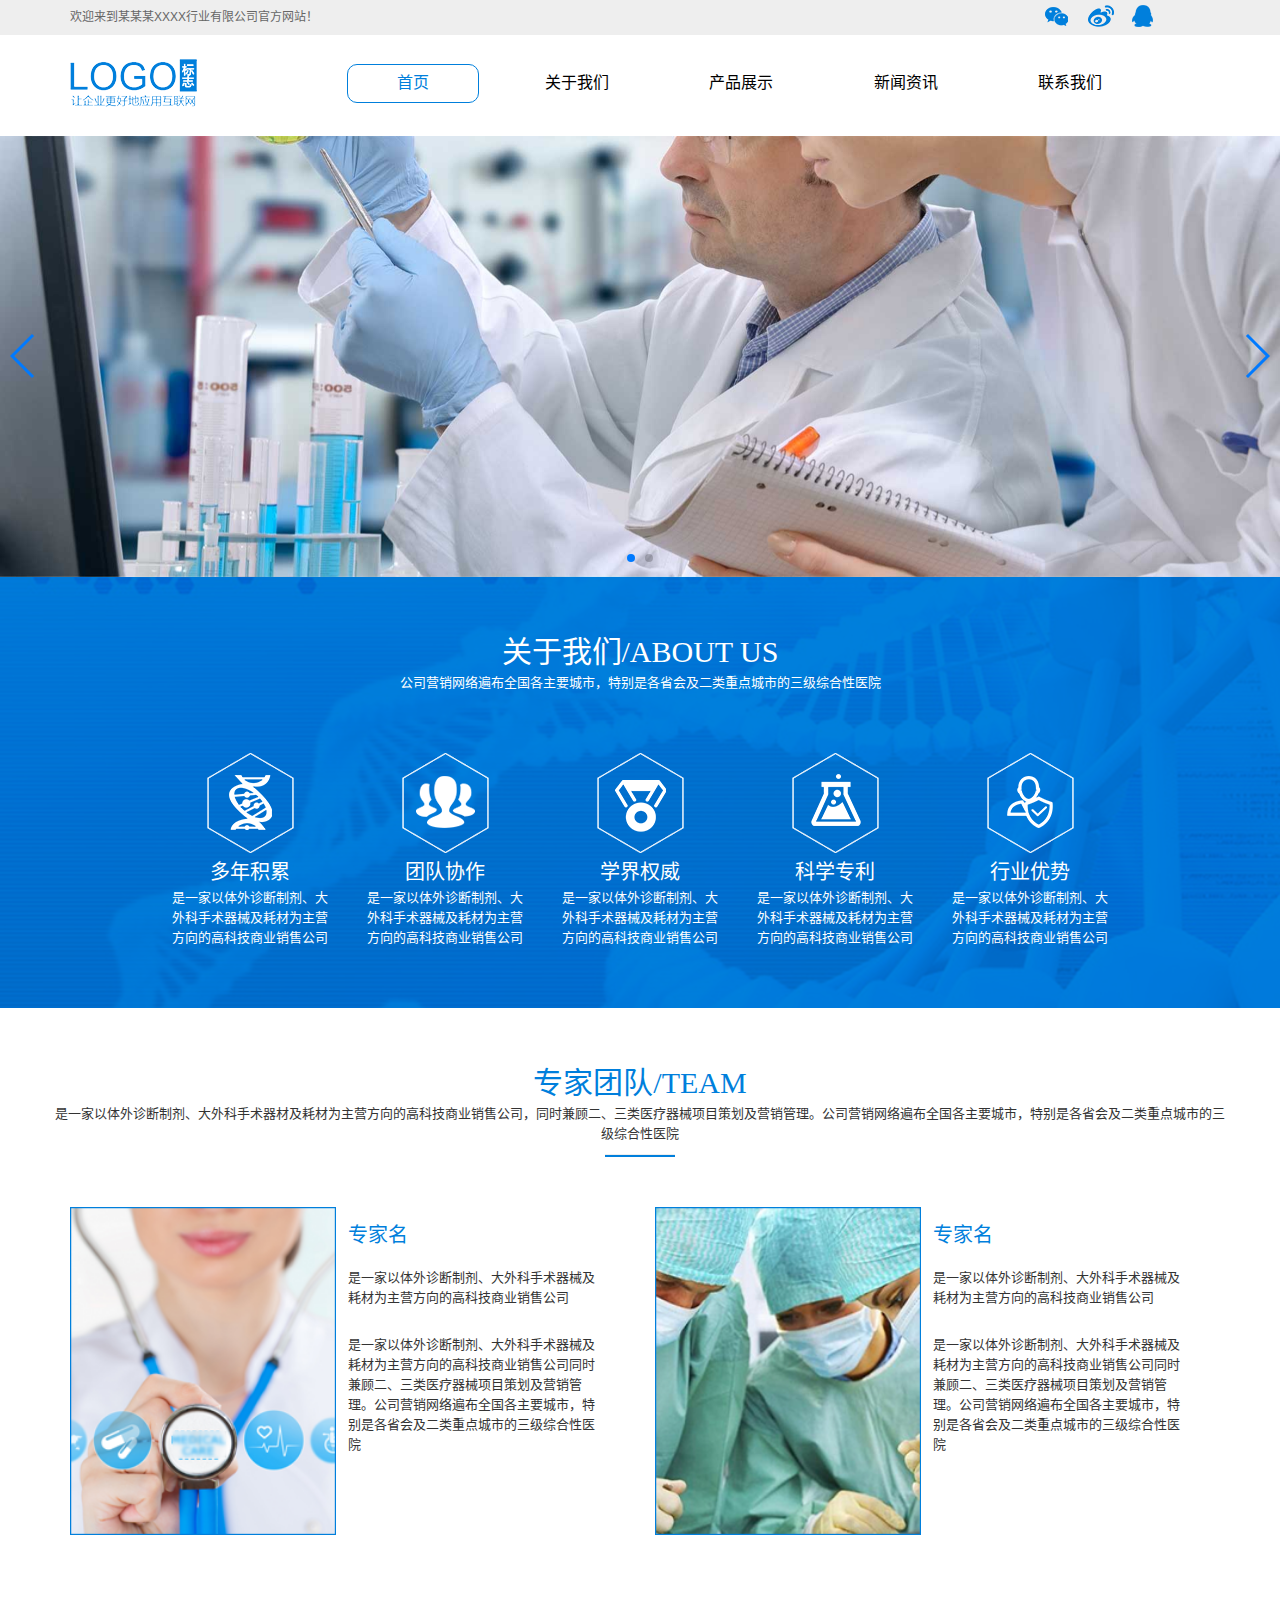
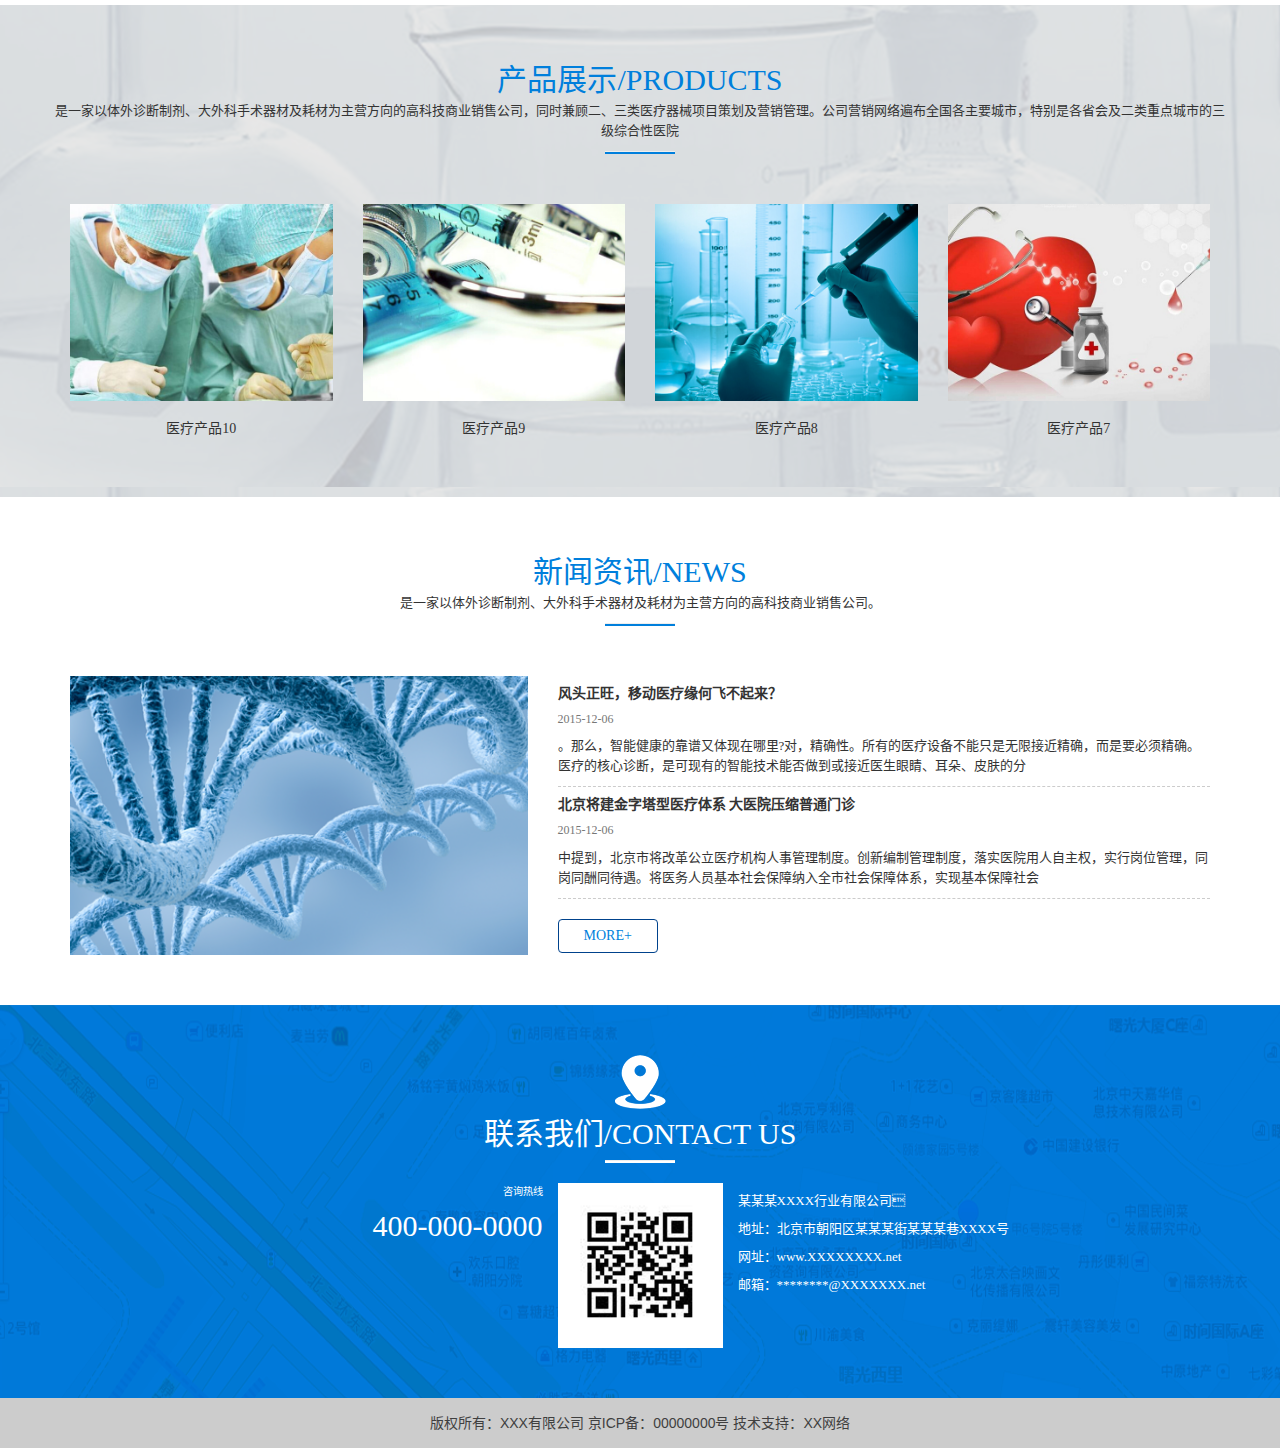
<file: index.html>
<!DOCTYPE html>
<html lang="zh-cn">
	<head>
		<meta charset="utf-8">
		<meta http-equiv="X-UA-Compatible" content="IE=edge">
		<meta name="viewport" content="width=device-width, initial-scale=1">
		<title>易本康首页</title>

		<!-- Bootstrap -->
		<link href="libs/bootstrap-3.3.5-dist/css/bootstrap.min.css" rel="stylesheet">
		<link rel="stylesheet" href="libs/swiper/swiper.min.css">
		<link rel="stylesheet" href="css/common.css">
		<link rel="stylesheet" href="css/index.css">

		<!-- HTML5 shim and Respond.js for IE8 support of HTML5 elements and media queries -->
		<!-- WARNING: Respond.js doesn't work if you view the page via file:// -->
		<!--[if lt IE 9]>
		  <script src="http://cdn.bootcss.com/html5shiv/3.7.2/html5shiv.min.js"></script>
		  <script src="http://cdn.bootcss.com/respond.js/1.4.2/respond.min.js"></script>
		<![endif]-->
	</head>
<body>
	<iframe style="width:100%;height: 135px;" src="html/common_header.html" id="iframepage" frameborder=0 scrolling=no allowtransparency></iframe>
	
    <!-- Swiper -->
    <div class="swiper-container">
        <div class="swiper-wrapper">
            <div class="swiper-slide"><img width="100%" style="min-height:180px" src="img/banner1.jpeg" alt=""></div>
            <div class="swiper-slide"><img width="100%" style="min-height:180px" src="img/banner2.jpeg" alt=""></div>
        </div>
        <!-- Add Pagination -->
        <div class="swiper-pagination"></div>

        <!-- 如果需要导航按钮 -->
	    <div class="swiper-button-prev"></div>
	    <div class="swiper-button-next"></div>
    </div>  

    <!-- =======================正式内容开始========================== -->
	<section class="main-section">
		<div class="mag-main-about-us-box">
			<div class="container text-center mag-main-about-us-container">
				<div class="row mag-main-about-us-title-row">
					<h2>关于我们/ABOUT US</h2>
					<p>公司营销网络遍布全国各主要城市，特别是各省会及二类重点城市的三级综合性医院</p>
				</div>
				<div class="row">
					<div class="col-md-2 col-md-offset-1 col-sm-2 col-sm-offset-1">
						<img src="img/about_us_logo1.png" alt="">
						<h3>多年积累</h3>
						<p>是一家以体外诊断制剂、大外科手术器械及耗材为主营方向的高科技商业销售公司</p>
					</div>
					<div class="col-md-2 col-sm-2">
						<img src="img/about_us_logo2.png" alt="">
						<h3>团队协作</h3>
						<p>是一家以体外诊断制剂、大外科手术器械及耗材为主营方向的高科技商业销售公司</p>
					</div>
					<div class="col-md-2 col-sm-2">
						<img src="img/about_us_logo3.png" alt="">
						<h3>学界权威</h3>
						<p>是一家以体外诊断制剂、大外科手术器械及耗材为主营方向的高科技商业销售公司</p>
					</div>
					<div class="col-md-2 col-sm-2">
						<img src="img/about_us_logo4.png" alt="">
						<h3>科学专利</h3>
						<p>是一家以体外诊断制剂、大外科手术器械及耗材为主营方向的高科技商业销售公司</p>
					</div>
					<div class="col-md-2 col-sm-2">
						<img src="img/about_us_logo5.png" alt="">
						<h3>行业优势</h3>
						<p>是一家以体外诊断制剂、大外科手术器械及耗材为主营方向的高科技商业销售公司</p>
					</div>
				</div>
			</div>			
		</div>
		
		<div class="mag-main-team-box">
			<div class="container">
				<div class="row mag-main-team-title-row text-center">
					<h2 class="theme-font-color">专家团队/TEAM</h2>
					<p>是一家以体外诊断制剂、大外科手术器材及耗材为主营方向的高科技商业销售公司，同时兼顾二、三类医疗器械项目策划及营销管理。公司营销网络遍布全国各主要城市，特别是各省会及二类重点城市的三级综合性医院</p>
					<hr class="common-blue-hr" />
				</div>
				<div class="row">
					<div class="col-md-6 col-sm-6 col-xs-12">
					    <div class="thumbnail">
					      <img src="img/team1.png" alt="...">
					      <div class="caption">
					        <h3 class="theme-font-color">专家名</h3>
					        <br/>
					        <p>是一家以体外诊断制剂、大外科手术器械及耗材为主营方向的高科技商业销售公司</p>
					        <br/>
					        <p>是一家以体外诊断制剂、大外科手术器械及耗材为主营方向的高科技商业销售公司同时兼顾二、三类医疗器械项目策划及营销管理。公司营销网络遍布全国各主要城市，特别是各省会及二类重点城市的三级综合性医院</p>
					      </div>
					    </div>
					</div>
					<div class="col-md-6 col-sm-6 col-xs-12">
						<div class="thumbnail">
					      <img src="img/team2.png" alt="...">
					      <div class="caption">
					        <h3 class="theme-font-color">专家名</h3>
					        <br/>
					        <p>是一家以体外诊断制剂、大外科手术器械及耗材为主营方向的高科技商业销售公司</p>
					        <br/>
					        <p>是一家以体外诊断制剂、大外科手术器械及耗材为主营方向的高科技商业销售公司同时兼顾二、三类医疗器械项目策划及营销管理。公司营销网络遍布全国各主要城市，特别是各省会及二类重点城市的三级综合性医院</p>
					      </div>
					    </div>
					</div>
				</div>
			</div>
		</div>

		<div class="mag-main-pro-box">
			<div class="container">
				<div class="row mag-main-pro-title-row text-center">
					<h2 class="theme-font-color">产品展示/PRODUCTS</h2>
					<p>是一家以体外诊断制剂、大外科手术器材及耗材为主营方向的高科技商业销售公司，同时兼顾二、三类医疗器械项目策划及营销管理。公司营销网络遍布全国各主要城市，特别是各省会及二类重点城市的三级综合性医院</p>
					<hr class="common-blue-hr" />
				</div>
				<div class="row text-center">
					<div class="col-md-3 col-sm-3 col-xs-6">
						<a href="#" class="thumbnail">
					      <img src="img/pro1.png" alt="...">
					    </a>
						<h5>医疗产品10</h5>
					</div>
					<div class="col-md-3 col-sm-3 col-xs-6">
						<a href="#" class="thumbnail">
					      <img src="img/pro2.png" alt="...">
					    </a>
						<h5>医疗产品9</h5>
					</div>
					<div class="col-md-3 col-sm-3 col-xs-6">
						<a href="#" class="thumbnail">
					      <img src="img/pro3.png" alt="...">
					    </a>
						<h5>医疗产品8</h5>
					</div>
					<div class="col-md-3 col-sm-3 col-xs-6">
						<a href="#" class="thumbnail">
					      <img src="img/pro4.png" alt="...">
					    </a>
						<h5>医疗产品7</h5>
					</div>
				</div>
			</div>
		</div>

		<div class="mag-main-news-box">
			<div class="container">
				<div class="row mag-main-news-title-row text-center">
					<h2 class="theme-font-color">新闻资讯/NEWS</h2>
					<p>是一家以体外诊断制剂、大外科手术器材及耗材为主营方向的高科技商业销售公司。</p>
					<hr class="common-blue-hr" />
				</div>
				<div class="row">
					<div class="col-md-5 col-sm-5 col-xs-12">
						<img src="img/news1.png" width="100%" alt="...">
					</div>
					<div class="col-md-7 col-sm-7 col-xs-12">
						<ul class="mag-news-item-list">
							<li>
								<h5>风头正旺，移动医疗缘何飞不起来？</h5>
								<span class="mag-date text-muted">2015-12-06</span>
								<p>。那么，智能健康的靠谱又体现在哪里?对，精确性。所有的医疗设备不能只是无限接近精确，而是要必须精确。医疗的核心诊断，是可现有的智能技术能否做到或接近医生眼睛、耳朵、皮肤的分</p>
							</li>
							<li>
								<h5>北京将建金字塔型医疗体系 大医院压缩普通门诊</h5>
								<span class="mag-date text-muted">2015-12-06</span>
								<p>中提到，北京市将改革公立医疗机构人事管理制度。创新编制管理制度，落实医院用人自主权，实行岗位管理，同岗同酬同待遇。将医务人员基本社会保障纳入全市社会保障体系，实现基本保障社会</p>
							</li>
						</ul>
						<a href="" class="btn btn-default theme-font-color mag-more-btn">MORE+</a>
					</div>
				</div>
			</div>
		</div>

		<div class="mag-main-contact-us-box">
			<div class="container">
				<div class="row mag-main-contact-us-title-row text-center">
					<img src="img/local_logo.png" alt="">
					<h2>联系我们/CONTACT US</h2>
					<hr class="common-white-hr" />
				</div>
				<div class="row">
					<div class="col-md-4 col-md-offset-1 col-sm-4 col-sm-offset-1 col-xs-5 text-right mag-left-content">
						<small>咨询热线</small>
						<div class="mag-big-phone-num">400-000-0000</div>
					</div>
					<div class="col-md-2 col-sm-2 col-xs-2 text-center">
						<img width="100%" src="img/wechat_code.jpg" alt="">
					</div>
					<div class="col-md-4 col-sm-4 col-xs-5 mag-right-content">
						<p>某某某XXXX行业有限公司</p>
						<p>地址：北京市朝阳区某某某街某某某巷XXXX号</p>
						<p>网址：www.XXXXXXXX.net</p>
						<p>邮箱：********@XXXXXXX.net</p>
					</div>
				</div>
			</div>
		</div>
	</section>

	<iframe style="width:100%;height: 50px;" src="html/common_footer.html" frameborder=0 scrolling=no allowtransparency></iframe>

	<!-- jQuery (necessary for Bootstrap's JavaScript plugins) -->
	<script src="libs/jquery.min.js"></script>
	<!-- Include all compiled plugins (below), or include individual files as needed -->
	<script src="libs/bootstrap-3.3.5-dist/js/bootstrap.min.js"></script>
	<script src="libs/swiper/swiper.min.js"></script>

    <!-- Initialize Swiper -->
    <script>
	    window.onload = function() {
		    var swiper = new Swiper('.swiper-container', {
		    	autoplay : 3000,
		    	loop: true,
		        pagination: '.swiper-pagination',

		        grabCursor : true,
		        effect: 'fade',

		        // 如果需要前进后退按钮
			    nextButton: '.swiper-button-next',
			    prevButton: '.swiper-button-prev',

		        paginationClickable: true
		    });    	
	    }
    </script>
</body>
</html>
</file>
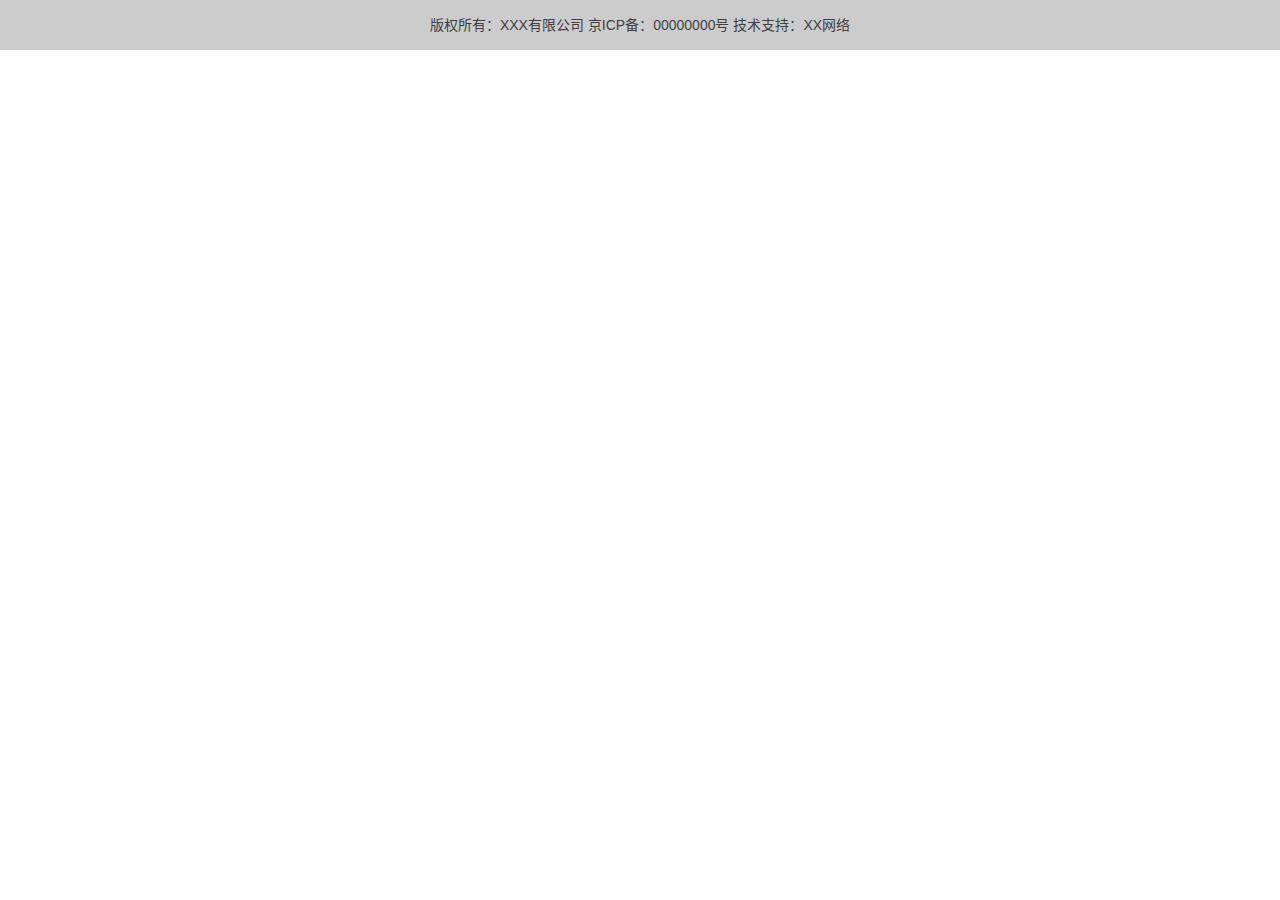
<file: html/common_footer.html>
<!DOCTYPE html>
<html lang="zh-cn">
	<head>
		<meta charset="utf-8">
		<meta http-equiv="X-UA-Compatible" content="IE=edge">
		<meta name="viewport" content="width=device-width, initial-scale=1">
		<title>公共尾部</title>

		<!-- Bootstrap -->
		<link href="../libs/bootstrap-3.3.5-dist/css/bootstrap.min.css" rel="stylesheet">
		<link rel="stylesheet" href="../css/common.css">

		<!-- HTML5 shim and Respond.js for IE8 support of HTML5 elements and media queries -->
		<!-- WARNING: Respond.js doesn't work if you view the page via file:// -->
		<!--[if lt IE 9]>
		  <script src="http://cdn.bootcss.com/html5shiv/3.7.2/html5shiv.min.js"></script>
		  <script src="http://cdn.bootcss.com/respond.js/1.4.2/respond.min.js"></script>
		<![endif]-->
	</head>
<body>
	<footer class="mag-footer">
		<div class="container text-center">
			<p>
				<span>版权所有：XXX有限公司</span>
				<span>京ICP备：00000000号</span>
				<span>技术支持：XX网络</span>
			</p>
		</div>
	</footer>

	<!-- jQuery (necessary for Bootstrap's JavaScript plugins) -->
	<script src="../libs/jquery.min.js"></script>
	<!-- Include all compiled plugins (below), or include individual files as needed -->
	<script src="../libs/bootstrap-3.3.5-dist/js/bootstrap.min.js"></script>
</body>
</html>
</file>
<file: css/common.css>
a {
	color: #000;
}
.mag-top-bar > .container,
.mag-footer > .container {
	min-width: 450px;
}

/* header style */
/* 顶部灰条样式开始 */
.mag-top-bar {
	height: 35px;
	line-height: 35px;
	background: #eee;
	color: #666;
	font-size: 12px;	
}
a.wechat-logo,
a.sina-logo,
a.qq-logo {
	display: inline-block;
	cursor: pointer;
	width: 35px;
	height: 35px;
	background: url('../img/header_logo.png') 0 5px no-repeat;
}
a.sina-logo {
	background-position: -35px 5px;
}
a.qq-logo {
	background-position: -70px 5px;
}
/* 顶部灰条样式结束 */

/* 顶部导航开始 */
.mag-nav-row {
	padding-top:24px;
	padding-bottom: 24px;
	font-size: 16px;
}
.navbar-brand {
	padding-left: 0;
	padding-right: 0;
}
.navbar {
	padding-top: 4px;
}
.nav-pills>li>a {
	border-radius: 10px;
}
.nav>li>a {
	padding: 7px 0;
	display: inline-block;
	width: 100%;
	border: 1px solid #fff;
}
.nav>li>a:focus, .nav>li>a:hover {
	background: inherit;
	border: 1px solid #007FDC;
	color: #007FDC;
}
.nav-pills>li.active>a, 
.nav-pills>li.active>a:focus, 
.nav-pills>li.active>a:hover {
	border: 1px solid #007FDC;
	color: #007FDC;
	background: inherit;
}
@media (min-width: 768px) and (max-width: 1010px) {
	.navbar {
		padding-top: 0;
	}
	.nav>li>a {
		padding: 4px 0px;
	}
}

/* 极小屏时头部样式 */
.mag-xs-logo-row {
	margin-top: 20px;
	margin-bottom: 20px;
}
.mag-xs-nav-row {
	height: 48px;
	line-height: 48px;
	background: #007FDC;
}
.mag-xs-nav-row > div {
	padding: 0;
}
.mag-xs-nav-row .col-xs-3 + .col-xs-3 {
	border-left: 1px solid #fff;
}
.mag-xs-nav-row a {
	color: #fff;
}
/* 顶部导航结束 */

/* swiper */
.swiper-container {
    width: 100%;
    height: 100%;
    margin-top: -4px;
}
.swiper-slide {
    text-align: center;
    font-size: 18px;
    background: #fff;

    /* Center slide text vertically */
    display: -webkit-box;
    display: -ms-flexbox;
    display: -webkit-flex;
    display: flex;
    -webkit-box-pack: center;
    -ms-flex-pack: center;
    -webkit-justify-content: center;
    justify-content: center;
    -webkit-box-align: center;
    -ms-flex-align: center;
    -webkit-align-items: center;
    align-items: center;
}

/* footer style */
.mag-footer {
	height: 50px;
	background: #ccc;
}
.mag-footer > div {
	line-height: 50px;
	color: rgb(63,63,63);
}
</file>
<file: css/index.css>
body,
html {
    font-family: '微软雅黑';
    font-size: 12px;
}
.theme-font-color {
    color: #007fdc;
}
.main-section {
    min-width: 320px;
}
.main-section h2,
.main-section h3 {
    margin-top: 8px;
    margin-bottom: 5px;
}
.main-section h2 {
    font-size: 2.5rem;
}
.main-section h3 {
    font-size: 20px;
}
.main-section p {
    font-size: 13px;
    line-height: 20px;
}
.thumbnail {
    padding: 0; 

    border: 0;
}
.common-blue-hr,
.common-white-hr {
    width: 70px;
    margin-top: 10px;   
}
.common-blue-hr {
	border-bottom: 2px solid #007fdc;
}
.common-white-hr {
	border-bottom: 2px solid #fff;
}
.mag-main-about-us-box,
.mag-main-team-box,
.mag-main-pro-box,
.mag-main-news-box,
.mag-main-contact-us-box {
    padding-top: 50px;
    padding-bottom: 50px;
}
.mag-main-about-us-box {
    background: url('../img/bg_about_us.png') 0 0 repeat-y;
}
.mag-main-about-us-title-row {
    padding-bottom: 50px;
}
.mag-main-team-title-row,
.mag-main-pro-title-row,
.mag-main-news-title-row {
    padding-bottom: 30px;
}
.mag-main-about-us-box,
.mag-main-contact-us-box {
    color: #fff;
}

.mag-main-team-box .thumbnail a > img,
.mag-main-team-box .thumbnail > img {
    display: inline-block;

    width: 48%;

    vertical-align: top;
}

.mag-main-team-box .thumbnail .caption {
    display: inline-block;

    width: 50%;
}

.mag-main-pro-box {
    background: url('../img/bg_product.png') 0 0 repeat-y;
}

.mag-news-item-list {
    padding-left: 0;
}
.mag-news-item-list h5 {
    font-weight: bold;
}
.mag-news-item-list span.mag-date {
    display: block;

    margin-bottom: 8px;
}
.mag-news-item-list li {
    list-style: none;

    border-bottom: 1px dashed #ccc;
}
.mag-more-btn {
    margin-top: 10px;
    padding-right: 25px;
    padding-left: 25px;

    border: 1px solid #00428c;
}

.mag-main-contact-us-box {
    background: url('../img/bg_contact_us.png') 0 0 repeat-y;
}
.mag-main-contact-us-box .mag-left-content {
	padding-right: 0;
}
.mag-main-contact-us-box .mag-right-content {
	padding-left: 0;
}
.mag-main-contact-us-box .mag-right-content p{
	margin-bottom: 0;
	margin-top: 8px;
}
.mag-big-phone-num {
	margin-top: 5px;
	font-size: 30px;
}
</file>
